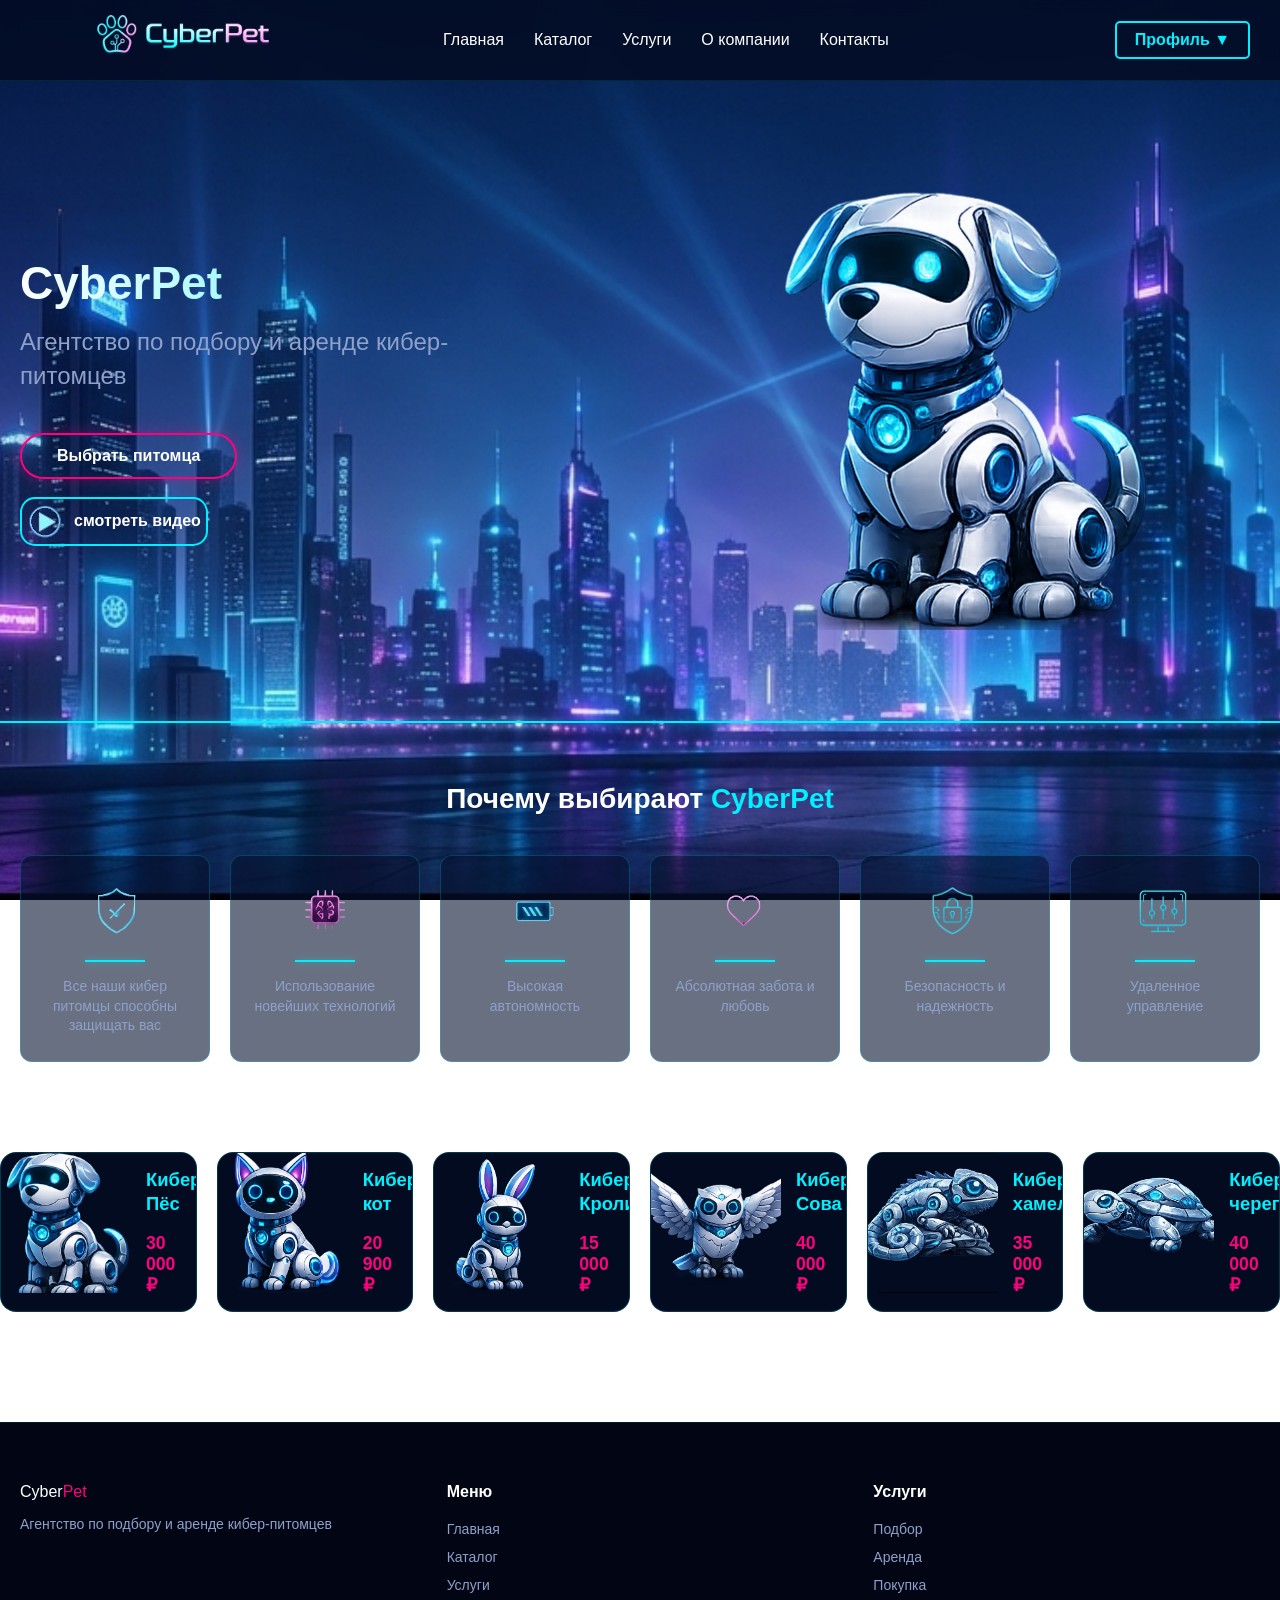
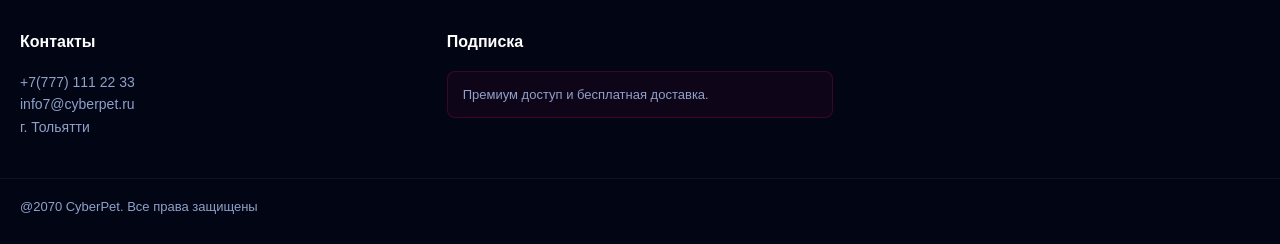
<file: index.html>
<!DOCTYPE html>
<html lang="ru">
<head>
    <meta charset="UTF-8">
    <meta name="viewport" content="width=device-width, initial-scale=1.0">

    <title>CyberPet — Агентство кибер-питомцев</title>
    <link rel="stylesheet" href="style.css">

</head>
<body>
    <!-- Панель Навигации -->
    <header>
        <div class="container header-inner">
            <div class="logo">
                <a href=""><img src="Image/Logo.png" alt=""></a>
            </div>
            <button class="burger-menu">
                <span></span>
                <span></span>
                <span></span>
            </button>
            <ul class="nav-menu">
                <li><a href="index.html">Главная</a></li>
                <li><a href="#PET_Card">Каталог</a></li>
                <li><a href="#">Услуги</a></li>
                <li><a href="#">О компании</a></li>
                <li><a href="#contact's">Контакты</a></li>
            </ul>
            <br>
            <li class="dropdown">
                <button class="dropdown-btn">Профиль ▼</button>
                
                <div class="dropdown-content" id="login-menu">
                    <a href="#">Вход</a>
                    <a href="#">Регистрация</a>
                    <a href="#">Поддержка</a>
                    <a href="#">Как гость</a>
                    <a href="#">Админ</a>
                </div>
            </li>          
        </div>
    </header>

    <!-- Демонстрационная часть -->
    <section class="hero">
        <div class="container hero-grid">
            <div class="hero-info">
                <h1>CyberPet</h1>
                <p class="hero-subtitle">Агентство по подбору и аренде кибер-питомцев</p>
                
                <div class="hero-buttons">
                    <a href="#PET_Card" class="btn-primary">Выбрать питомца</a>
                </div>

                <br>
                <button class="btn-video"><img src="Image/Видео.png" alt=""><b>смотреть видео</b></button>
            </div>
            <div class="hero-image-container">
                <a href=""> <img src="Image/кибер-пёс.png" alt="кибер-пёс"></a>
            </div>
        </div>
    </section>
<hr>
    <section class="features">
        <div class="container">

            <!-- Преиущества -->
            <h2 class="section-title">Почему выбирают <span>CyberPet</span></h2>

            <div class="features-grid">
                <div class="feature-card">
                    <div class="feature-icon cyan">
                        <a href=""><img src="Image/Защита.jpg" alt="защита"></a>
                        <hr>
                    </div>
                    <p class="feature-text">Все наши кибер питомцы способны защищать вас</p>
                </div>
                <div class="feature-card">
                    <div class="feature-icon pink">
                         <a href=""><img src="Image/технологи.jpg" alt="технологии"></a>
                        <hr>
                    </div>
                    <p class="feature-text">Использование новейших технологий</p>
                </div>
                <div class="feature-card">
                    <div class="feature-icon cyan">
                         <a href=""><img src="Image/Автономность" alt="автономность"></a>
                        <hr>
                    </div>
                    <p class="feature-text">Высокая автономность</p>
                </div>
                <div class="feature-card">
                    <div class="feature-icon pink">
                         <a href=""><img src="Image/поддержка.jpg" alt="поддержка"></a>
                        <hr>
                    </div>
                    <p class="feature-text">Абсолютная забота и любовь</p>
                </div>
                <div class="feature-card">
                    <div class="feature-icon cyan">
                         <a href=""><img src="Image/безопасность.jpg" alt="безопасность"></a>
                        <hr>
                    </div>
                    <p class="feature-text">Безопасность и надежность</p>
                </div>
                <div class="feature-card">
                    <div class="feature-icon cyan">
                        <a href=""><img src="Image/Контроль.jpg" alt="контроль"></a>
                        <hr>
                    </div>
                    <p class="feature-text">Удаленное управление</p>
                </div>
            </div>
        </div>
    </section>

    <!-- Каталог питомцев -->
<section id="PET_Card">
    <div class="pets-grid">

    <a href="Pet's card's.html?id=dog" class="pet-card">
        <img src="Image/кибер-пёс.png" alt="Кибер-Пёс" class="pet-pic">
        <div class="pet-card-info">
            <h3 class="pet-card-title">Кибер-Пёс</h3>
            <div class="pet-card-price">30 000 ₽</div>
        </div>
    </a>

    <a href="Pet's card's.html?id=cat" class="pet-card">
        <img src="Image/кибер-кот.png" alt="Кибер-кот" class="pet-pic">
        <div class="pet-card-info">
            <h3 class="pet-card-title">Кибер-кот</h3>
            <div class="pet-card-price">20 900 ₽</div>
        </div>
    </a>

    <a href="Pet's card's.html?id=rabbit" class="pet-card">
        <img src="Image/кибер-кролик.png" alt="Кибер-кролик" class="pet-pic">
        <div class="pet-card-info">
            <h3 class="pet-card-title">Кибер-Кролик</h3>
            <div class="pet-card-price">15 000 ₽</div>
        </div>
    </a>

    <a href="Pet's card's.html?id=owl" class="pet-card">
        <img src="Image/кибер-сова.png" alt="Кибер-сова" class="pet-pic">
        <div class="pet-card-info">
            <h3 class="pet-card-title">Кибер-Сова</h3>
            <div class="pet-card-price">40 000 ₽</div>
        </div>
    </a>

    <a href="Pet's card's.html?id=chameleon" class="pet-card">
        <img src="Image/кибер-хамлеон.png" alt="Кибер-хамелеон" class="pet-pic">
        <div class="pet-card-info">
            <h3 class="pet-card-title">Кибер-хамелеон</h3>
            <div class="pet-card-price">35 000 ₽</div>
        </div>
    </a>

    <a href="Pet's card's.html?id=turtle" class="pet-card">
        <img src="Image/кибер-черепаха.png" alt="Кибер-черепаха" class="pet-pic">
        <div class="pet-card-info">
            <h3 class="pet-card-title">Кибер-черепаха</h3>
            <div class="pet-card-price">40 000 ₽</div>
        </div>
    </a>
</div>
</section>

    <!-- Подвал -->
    <footer>
        <div class="container footer-grid">
            <div class="footer-brand">
                <div class="logo">
                    <div class="logo-text">Cyber<span>Pet</span></div>
                </div>
                <p class="footer-desc">Агентство по подбору и аренде кибер-питомцев</p>
            </div>
            <div>
                <h4 class="footer-title">Меню</h4>
                <ul class="footer-links">
                    <li><a href="#">Главная</a></li>
                    <li><a href="#">Каталог</a></li>
                    <li><a href="#">Услуги</a></li>
                </ul>
            </div>
            <div>
                <h4 class="footer-title">Услуги</h4>
                <ul class="footer-links">
                    <li><a href="#">Подбор</a></li>
                    <li><a href="#">Аренда</a></li>
                    <li><a href="#">Покупка</a></li>
                </ul>
            </div>
            <div id="contact's">
                <h4 class="footer-title">Контакты</h4>
                <p class="footer-info-text">+7(777) 111 22 33<br>info7@cyberpet.ru<br>г. Тольятти</p>
            </div>
            <div>
                <h4 class="footer-title">Подписка</h4>
                <div class="footer-premium-box">Премиум доступ и бесплатная доставка.</div>
            </div>
        </div>
        <div class="container footer-bottom">@2070 CyberPet. Все права защищены</div>
    </footer>

    <script>
        // 5. Бургер-меню
        const burgerBtn = document.querySelector('.burger-menu');
            const navMenu = document.querySelector('.nav-menu');

            // Отслеживаем клик по кнопке бургера
            burgerBtn.addEventListener('click', () => {
                // Тогглим (включаем/выключаем) класс active для кнопки и для самого меню
                burgerBtn.classList.toggle('active');
                navMenu.classList.toggle('active');
        });

        // Находим кнопку войти и само выпадающее меню
const dropdownBtn = document.querySelector('.dropdown-btn');
const loginMenu = document.getElementById('login-menu');

// Переключаем показ меню при клике на кнопку
dropdownBtn.addEventListener('click', (event) => {
    event.stopPropagation(); // Чтобы клик не улетал дальше
    loginMenu.classList.toggle('show');
});

// Если пользователь кликнет в любое другое место экрана — меню закроется
document.addEventListener('click', () => {
    loginMenu.classList.remove('show');
});
    </script>
</body>
</html>
</file>
<file: style.css>
/* Общие стили и обнуление */
* {
    box-sizing: border-box;
    margin: 0;
    padding: 0;
    font-family: 'Segoe UI', Roboto, Helvetica, Arial, sans-serif;
}

html{
    scroll-behavior: smooth;
}
:root {
    --bg-dark: #030b21;
    --bg-cards: rgba(6, 18, 46, 0.6);
    --cyan: #00f0ff;
    --pink: #ff007f;
    --text-main: #ffffff;
    --text-muted: #8fa0ca;
    --border-glow: rgba(0, 240, 255, 0.2);
    --max-width: 1920px;
}

body {
    background-image: url(Image/Верхний\ Фон.png);
    background-repeat:no-repeat;
    background-position:center;
    background-size:cover;
    background-attachment: fixed;
    color: var(--text-main);
    min-height: 100vh;
    overflow-x: hidden;
}

.container {
    width: 100%;
    max-width: var(--max-width);
    margin: 0 auto;
    padding: 0 20px;
}

a {
    color: inherit;
    text-decoration: none;
    transition: color 0.3s ease;
}

a:hover {
    color: var(--cyan);
}

/* Хедер / Навигация */
header {
    border-bottom: 1px solid rgba(0, 240, 255, 0.1);
    backdrop-filter: blur(10px);
    position: sticky;
    top: 0;
    z-index: 100;
    background: rgba(3, 11, 33, 0.8);
}

.header-inner {
    display: flex;
    align-items: center;
    justify-content: space-between;
    height: 80px;
    width: 100%;
    max-width: 1440px;
    margin: 0 auto;
    padding: 15px 30px;
    box-sizing: border-box;
}

hr{
    border: none;
    height: 2px;
    background-color: #00f0ff;
    box-shadow: 0 0 8px rgb(0, 240, 255, 0.6);

}

.logo{
    display: flex;
    align-items: center;
    flex-shrink: 1;
    min-width: 120px;
}

.logo img {
    width: auto;
    height: 200px;
    max-width: 100%;
    display: block;
    gap: 10px;
    font-size: 24px;
    font-weight: bold;
    letter-spacing: 1px;
}

.logo-text span {
    color: var(--pink);
}

.nav-menu {
    display: flex;
    gap: 30px;
    list-style: none;
}

.btn-login {
    border: 1px solid var(--cyan);
    padding: 10px 30px;
    border-radius: 20px;
    background: transparent;
    color: var(--text-main);
    font-size: 16px;
    cursor: pointer;
    transition: all 0.3s ease;
    box-shadow: 0 0 10px rgba(0, 240, 255, 0.2);
}

.btn-login:hover {
    background: var(--cyan);
    color: var(--bg-dark);
    box-shadow: 0 0 20px var(--cyan);
}

.burger-menu {
    display: none;
    flex-direction: column;
    gap: 5px;
    cursor: pointer;
    background: transparent;
    border: none;
}

.burger-menu span {
    display: block;
    width: 25px;
    height: 3px;
    background-color: var(--text-main);
    border-radius: 2px;
}

/* Контейнер для правильного позиционирования */
.dropdown {
    position: relative;
    display: inline-block;
}

/* Красивая кнопка "Войти" */
.dropdown-btn {
    background: transparent;
    color: #00f0ff;
    border: 2px solid #00f0ff;
    padding: 8px 18px;
    font-size: 1rem;
    font-weight: bold;
    cursor: pointer;
    border-radius: 5px;
    transition: all 0.3s ease;
}

.dropdown-btn:hover {
    box-shadow: 0 0 10px rgba(0, 240, 255, 0.5);
}

/* Выпадающий столбик (по умолчанию скрыт) */
.dropdown-content {
    display: none;             /* Прячем */
    flex-direction: column;    /* Выстраиваем пункты строго в столбик! */
    position: absolute;
    top: 120%;                 /* Появляется чуть ниже кнопки */
    left: 0;
    background-color: #0c1225; /* Темный фон в стиле сайта */
    min-width: 170px;          /* Ширина столбика */
    border: 2px solid #ff007f; /* Розовая неоновая рамка для контраста */
    border-radius: 5px;
    z-index: 1000;
    box-shadow: 0 0 15px rgba(255, 0, 127, 0.3);
}

/* Ссылки внутри столбика */
.dropdown-content a {
    color: #ffffff;
    padding: 12px 16px;
    text-decoration: none;
    font-size: 0.95rem;
    border-bottom: 1px solid rgba(255, 255, 255, 0.05);
    transition: background 0.2s;
}

/* Убираем нижнюю рамку у последнего пункта */
.dropdown-content a:last-child {
    border-bottom: none;
}

/* Эффект при наведении на пункт меню */
.dropdown-content a:hover {
    background-color: rgba(0, 240, 255, 0.1);
    color: #00f0ff;
}

/* Класс, который будет добавлять JS при клике */
.dropdown-content.show {
    display: flex;             /* Показываем столбик */
}

/* Hero секция */
.hero {
    padding: 60px 0;
    display: flex;
    align-items: center;
    min-height: calc(80vh - 80px);
}

.hero-grid {
    display: grid;
    grid-template-columns: 1fr 1fr;
    gap: 40px;
    align-items: center;
    width: 100%;
}

.hero-info h1 {
    font-size: 56px;
    font-weight: 800;
    margin-bottom: 15px;
    background: linear-gradient(to right, #fff, var(--cyan));
    background-clip: text;
    -webkit-text-fill-color: transparent;
}

.hero-subtitle {
    font-size: 24px;
    color: var(--text-muted);
    line-height: 1.4;
    margin-bottom: 40px;
    max-width: 500px;
}

.hero-buttons {
    display: flex;
    gap: 20px;
    align-items: center;
    flex-wrap: wrap;
}

.btn-primary {
    background: transparent;
    border: 2px solid var(--pink);
    color: var(--text-main);
    padding: 12px 35px;
    border-radius: 25px;
    font-size: 16px;
    font-weight: bold;
    cursor: pointer;
    display: inline-flex;
    align-items: center;
    gap: 10px;
    transition: all 0.3s ease;
    box-shadow: 0 0 15px rgba(255, 0, 127, 0.3);
}

.btn-primary:hover {
    background: var(--pink);
    box-shadow: 0 0 25px var(--pink);
    transform: translateY(-2px);
}

.btn-video {
    display: flex;
    padding: 5px;
    align-items: center;
    gap: 10px;
    background-color: #00f0ff;
    background: transparent;
    border-radius: 15px;
    border: 2px solid #00f0ff;
    color: var(--text-main);
    font-size: 16px;
    cursor: pointer;
}

.btn-video svg {
    fill: var(--cyan);
}

.hero-image-container {
    display: flex;
    justify-content: center;
}

.hero-img {
    max-width: 100%;
    height: auto;
    filter: drop-shadow(0 0 30px rgba(0, 240, 255, 0.3));
    animation: float 6s ease-in-out infinite;
}

@keyframes float {
    0%, 100% { transform: translateY(0); }
    50% { transform: translateY(-15px); }
}

/* Секция Преимущества */
.features {
    padding: 60px 0;
}

.section-title {
    text-align: center;
    font-size: 28px;
    margin-bottom: 40px;
}

.section-title span {
    color: var(--cyan);
}

.features-grid {
    display: grid;
    grid-template-columns: repeat(auto-fit, minmax(220px, 1fr));
    gap: 20px;
}

.feature-card {
    background: var(--bg-cards);
    border: 1px solid var(--border-glow);
    border-radius: 12px;
    padding: 25px 20px;
    text-align: center;
    display: flex;
    flex-direction: column;
    align-items: center;
    gap: 15px;
    transition: all 0.3s ease;
}

.feature-card:hover {
    border-color: var(--cyan);
    box-shadow: 0 0 20px rgba(0, 240, 255, 0.15);
    transform: translateY(-5px);
}

.feature-icon img{
    width: 60px;
    height: 60px;
    object-fit: contain;
    margin-bottom: 15px;
}

.feature-text {
    font-size: 14px;
    color: var(--text-muted);
    line-height: 1.4;
}

/* ==========================================================================
  СТИЛИ КАРТОЧЕК ЖИВОТНЫХ
========================================================================== */

.pets-grid {
    display: grid;
    grid-template-columns: repeat(auto-fill, minmax(300px, 1fr));
    gap: 20px;
    padding: 30px 0;
    width: 100%;
}

.pet-card {
    display: flex;                
    background-color: var(--bg-dark, rgba(10, 15, 29, 0.9));
    border: 1px solid var(--border-glow, rgba(0, 240, 255, 0.2));
    border-radius: 16px;
    overflow: hidden;
    height: 160px;                 
    
    text-decoration: none; 
    color: inherit;        
    transition: transform 0.3s ease, border-color 0.3s ease, box-shadow 0.3s ease;
}

/* Эффект при наведении на карточку-ссылку */
.pet-card:hover {
    transform: translateY(-4px);
    border-color: var(--pink, #00f0ff);
    box-shadow: 0 0 20px rgba(0, 240, 255, 0.25);
}

/* Компактная картинка слева */
.pet-pic {
    width: 130px;                  
    height: 140px;
    object-fit: cover;             
    flex-shrink: 0;                
    border-radius: 14px 0 0 14px;  
}

/* Блок с текстом справа */
.pet-card-info {
    display: flex;
    flex-direction: column;         
    justify-content: space-between; 
    padding: 15px;
    width: 100%;  
    overflow: hidden;                  
}

.pet-card-title {
    margin: 0;
    font-size: 1.15rem;
    font-weight: 600;
    color: var(--cyan, #00f0ff);
    line-height: 1.3;

    display: -webkit-box;
    -webkit-line-clamp: 2;
    -webkit-box-orient: vertical;
}

.pet-card-price {
    margin: 0;
    font-size: 1.1rem;
    font-weight: bold;
    color: var(--pink, #ff007f);
}

/* Футер */
footer {
    background: #020614;
    border-top: 1px solid rgba(0, 240, 255, 0.1);
    padding: 60px 0 30px 0;
    margin-top: 80px;
}

.footer-grid {
    display: grid;
    grid-template-columns: 1.5fr 1fr 1fr 1.2fr 1.5fr;
    gap: 40px;
    margin-bottom: 40px;
}

.footer-brand .logo 
{ 
    margin-bottom: 15px; 
}
.footer-desc 
{ 
    font-size: 14px;
    color: var(--text-muted); 
}
.footer-title 
{ 
    font-size: 16px;
    font-weight: bold;
    margin-bottom: 20px; 
}
.footer-links 
{ 
    list-style: none; display: flex;
    flex-direction: column;
    gap: 12px;
    font-size: 14px;
    color: var(--text-muted); 
}
.footer-info-text 
{ 
    font-size: 14px;
    color: var(--text-muted);
    line-height: 1.6;    
}
.footer-premium-box 
{ 
    background: rgba(255, 0, 127, 0.05);
    border: 1px solid rgba(255, 0, 127, 0.2);
    border-radius: 8px;
    padding: 15px;
    font-size: 13px;
    color: var(--text-muted); 
}
.footer-bottom 
{ 
    border-top: 1px solid rgba(255, 255, 255, 0.05);
    padding-top: 20px;
    font-size: 13px;
    color: var(--text-muted); 
}

/* 
   МЕДИА-ЗАПРОСЫ (АДАПТИВНОСТЬ ОТ 320 ДО 1920)
*/

@media (max-width: 1920px) 
{
    .hero-info h1 
    { 
        font-size: 46px; 
    }
    .features-grid, .pets-grid 
    { 
        grid-template-columns: repeat(6, 1fr); 
    }
    .footer-grid 
    { 
        
        grid-template-columns: repeat(3, 1fr); 
    }
}

@media (max-width: 1024px) 
{
    .hero-grid 
    { 
        grid-template-columns: 1.2fr 0.8fr; 
    }
    .hero-info h1 
    { 
        font-size: 38px; 
    }
    .footer-grid 
    { 
        grid-template-columns: 1fr 1fr; 
    }
}

@media (max-width: 768px) 
{
    .nav-menu, .btn-login 
    { 
        display: none; 
    }
    .burger-menu 
    { 
        display: flex; 
    }
    .hero-grid 
    {      
        grid-template-columns: 1fr;
         text-align: center; 
    }
    .hero-subtitle 
    { 
        margin: 0 auto 30px auto; 
    }
    .hero-buttons 
    { 
        justify-content: center; 
    }
    .hero-image-container 
    { 
        order: -1; 
    }
    .hero-img 
    { 
        max-width: 250px; 
    }
    .features-grid, .pets-grid 
    { 
        grid-template-columns: repeat(2, 1fr); 
    }
}

@media (max-width: 320px) 
{
    .hero-info h1 
    { 
        font-size: 32px; 
    }
    .hero-subtitle 
    {
        font-size: 16px; 
    }
    .hero-buttons 
    { 
        flex-direction: column; width: 100%; 
    }
    .btn-primary 
    { 
        width: 100%; justify-content: center; 
    }
    .features-grid, .pets-grid 
    { 
        grid-template-columns: 1fr; 
    }
    .pets-header 
    { 
        flex-direction: column; align-items: flex-start; gap: 10px; 
    }
    .footer-grid 
    { 
        grid-template-columns: 1fr; 
    }
}    
@media (max-width: 768px) {
    .header-inner {
        position: relative;
    }

    /* Начальное состояние меню на мобилках */
    .nav-menu {
        display: none;             
        flex-direction: column;    
        position: absolute;
        top: 100%;                 
        left: 0;
        width: 100%;
        background-color: #0c1225; 
        padding: 20px 0;
        border-bottom: 2px solid #00f0ff;
        z-index: 999;
    }

    .nav-menu li {
        text-align: center;
        margin: 15px 0;
    }

    /* СТИЛЬ ДЛЯ ОТКРЫТОГО МЕНЮ*/
    .nav-menu.active {
        display: flex;              
    }

    /* ---- СТИЛИ ДЛЯ ИКОНКИ БУРГЕРА ---- */
    .burger-menu {
        display: flex;
        flex-direction: column;
        justify-content: space-between;
        width: 30px;
        height: 20px;
        background: transparent;
        border: none;
        cursor: pointer;
    }

    .burger-menu span {
        display: block;
        width: 100%;
        height: 2px;
        background-color: #00f0ff; 
        transition: all 0.3s ease; 
    }

    /* АНИМАЦИЯ В КРЕСТИК */
    .burger-menu.active span:nth-child(1) {
        transform: translateY(9px) rotate(45deg);
    }
    .burger-menu.active span:nth-child(2) {
        opacity: 0;                
    }
    .burger-menu.active span:nth-child(3) {
        transform: translateY(-9px) rotate(-45deg);
    }
}

/* На больших экранах меню прячем */
@media (min-width: 769px) {
    .burger-menu {
        display: none;
    }
}
</file>
